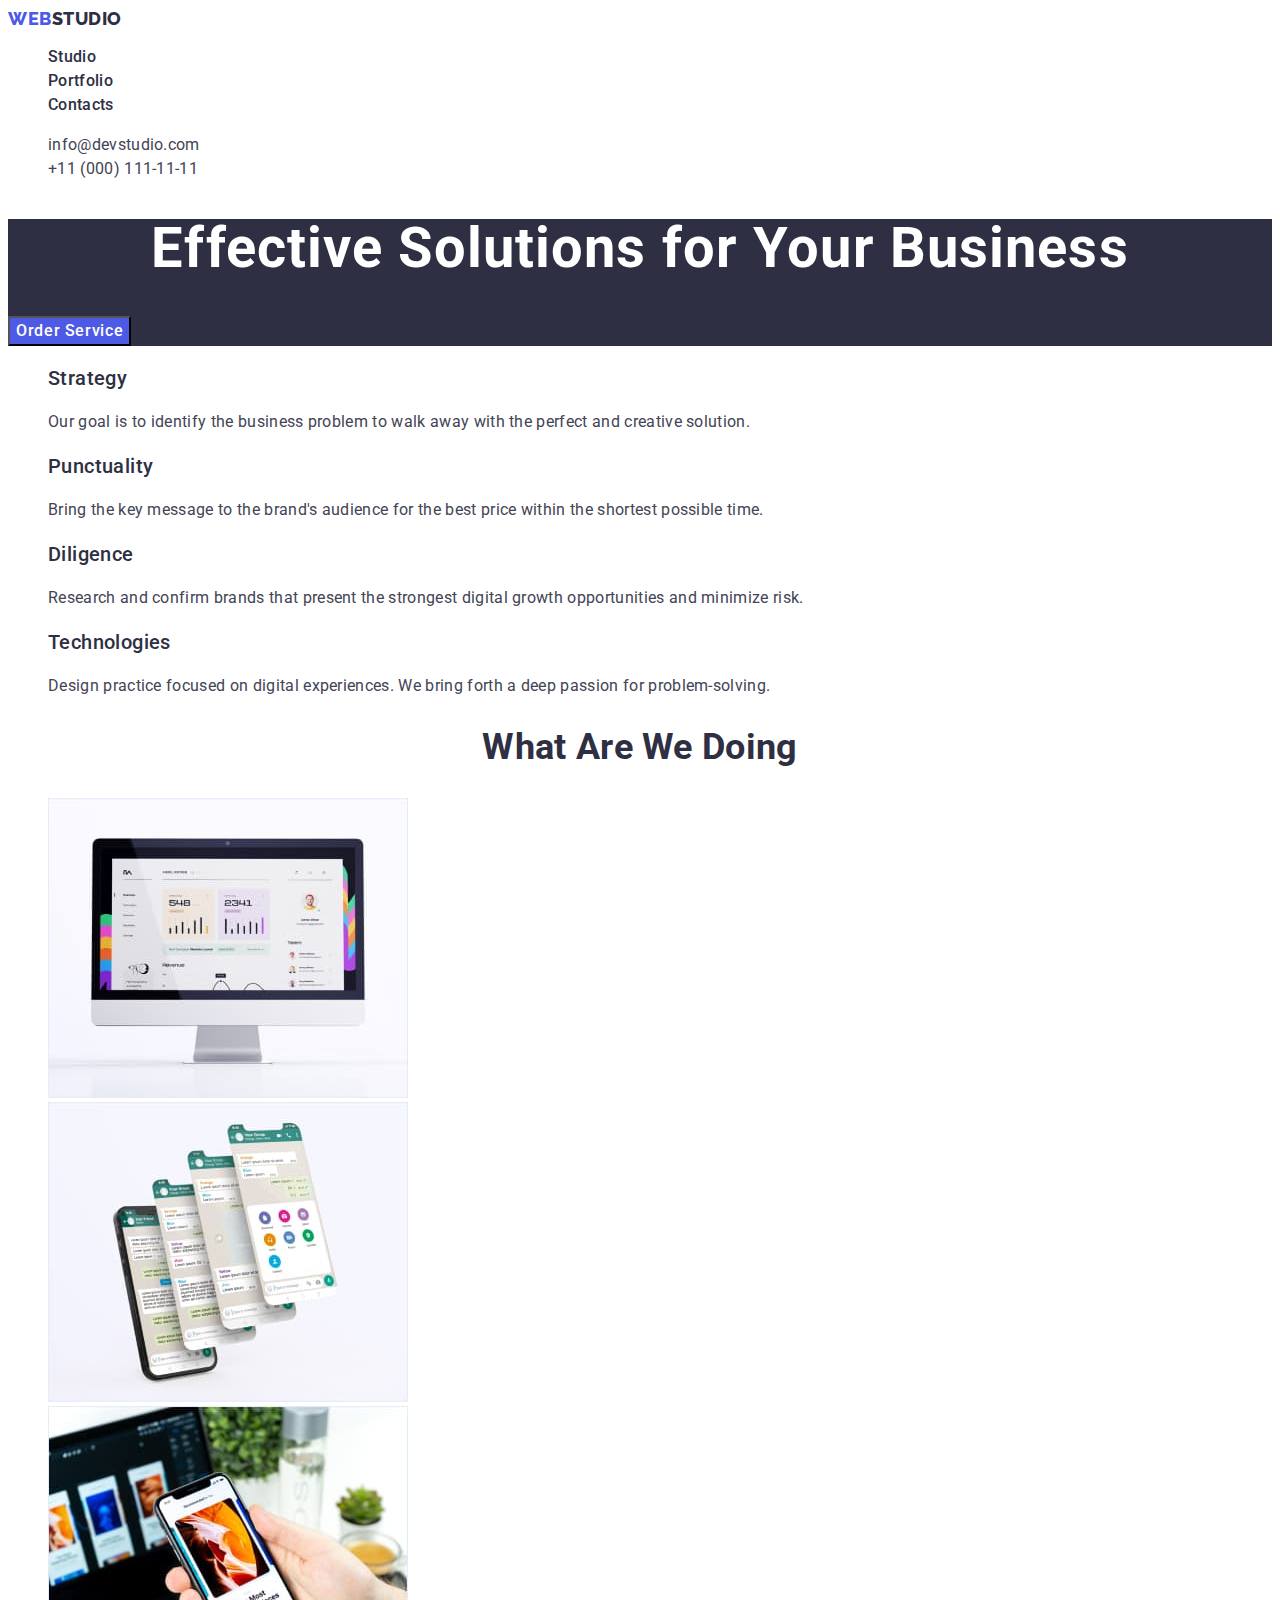
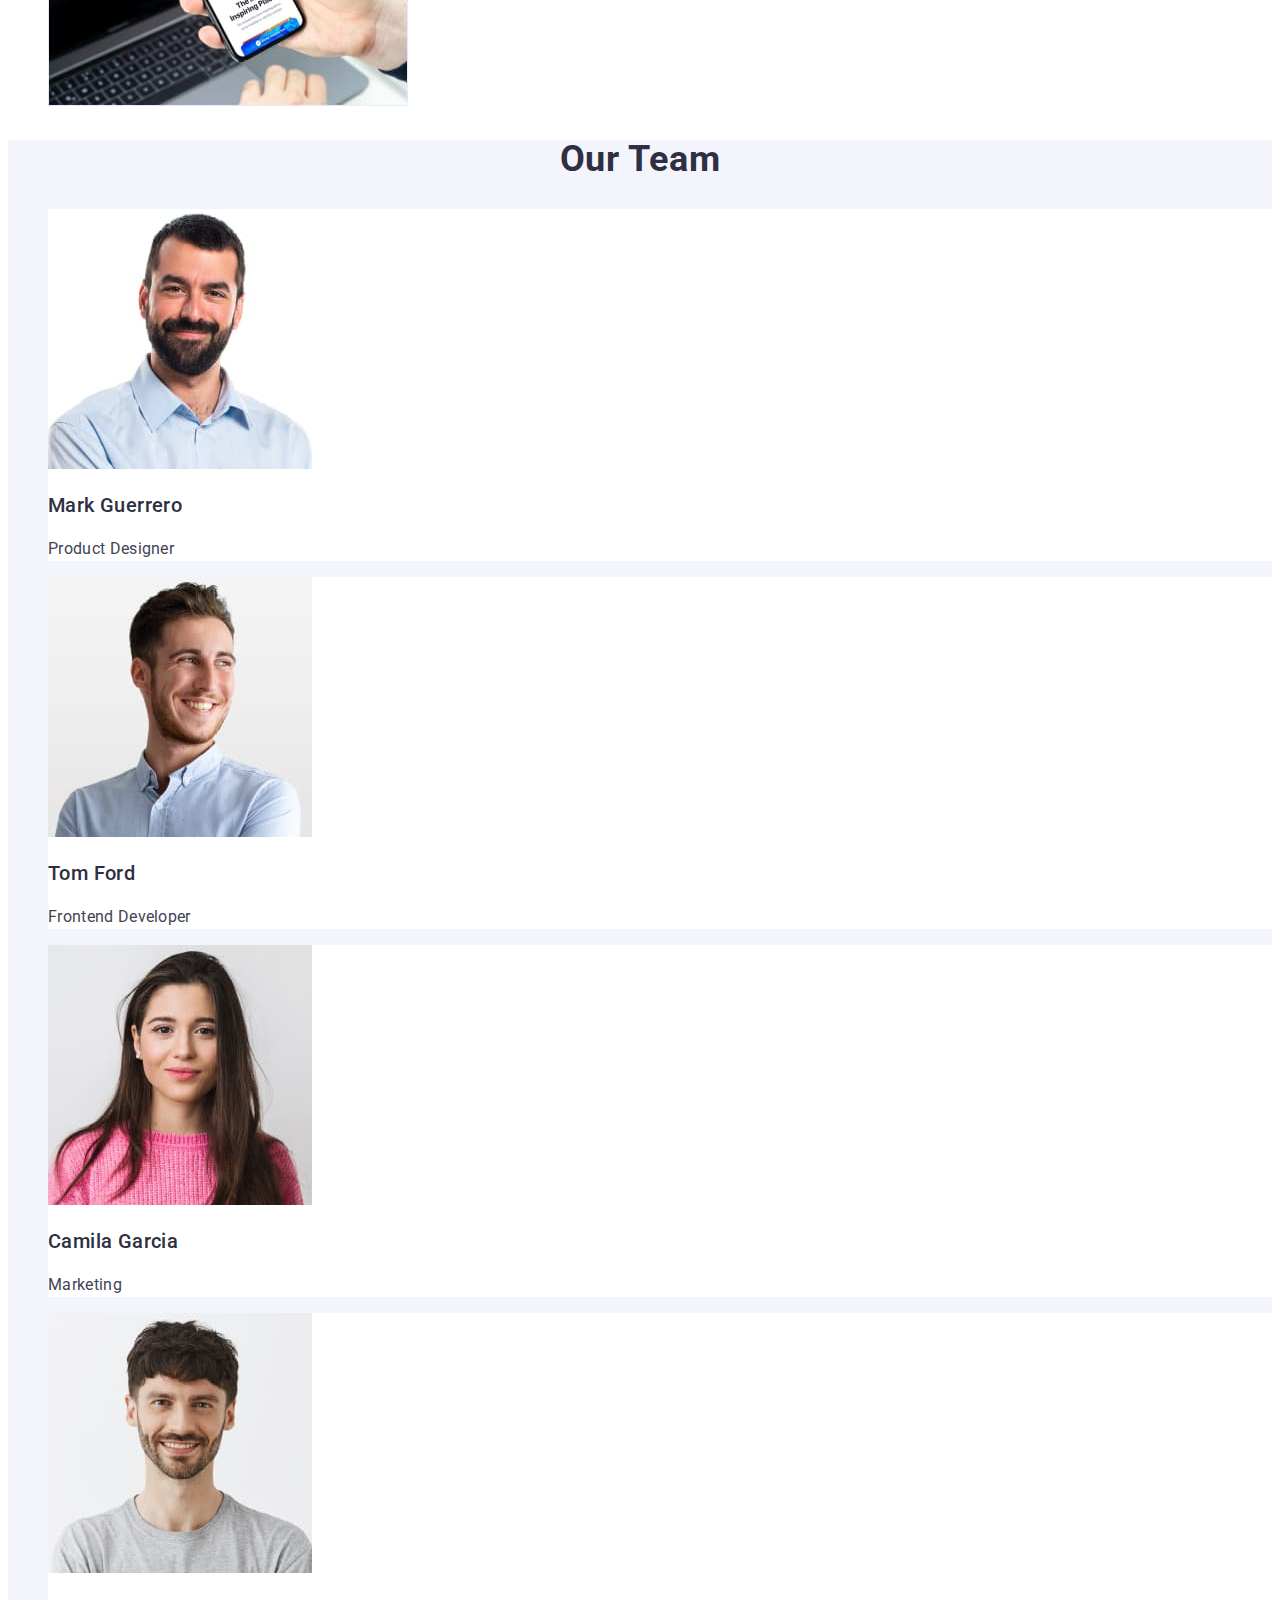
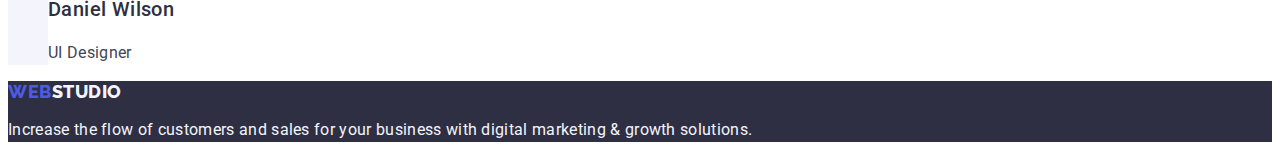
<file: index.html>
<!DOCTYPE html>
<html lang="en">
  <head>
    <meta charset="UTF-8" />
    <meta http-equiv="X-UA-Compatible" content="IE=edge" />
    <meta name="viewport" content="width=device-width, initial-scale=1.0" />
    <title>WebStudio</title>
    <link rel="preconnect" href="https://fonts.googleapis.com" />
    <link rel="preconnect" href="https://fonts.gstatic.com" crossorigin />
    <link
      href="https://fonts.googleapis.com/css2?family=Raleway:wght@800&family=Roboto:wght@400;500;700;900&display=swap"
      rel="stylesheet"
    />
    <link rel="stylesheet" href="./css/styles.css" />
  </head>
  <body>
    <header>
      <nav class="main-nav">
        <a href="./index.html" class="main-logo link">
          Web<span class="second-logo">Studio</span></a
        >
        <ul class="list-nav list">
          <li><a href="./index.html" class="nav-link link">Studio</a></li>
          <li>
            <a href="./portfolio.html" class="nav-link link">Portfolio</a>
          </li>
          <li><a href="" class="nav-link link">Contacts</a></li>
        </ul>
      </nav>
      <address class="header-address">
        <ul class="main-address list">
          <li>
            <a href="mailto:info@devstudio.com" class="address-link link"
              >info@devstudio.com</a
            >
          </li>
          <li>
            <a href="tel:+110001111111" class="address-link link"
              >+11 (000) 111-11-11</a
            >
          </li>
        </ul>
      </address>
    </header>
    <main>
      <section class="hero-section">
        <h1 class="hero-text">Effective Solutions for Your Business</h1>
        <button class="hero-button" type="button">Order Service</button>
      </section>
      <section class="advantages-section">
        <h2 hidden class="advantages-hidden">Our Advantages</h2>
        <ul class="advantages-list list">
          <li>
            <h3 class="advantages-title">Strategy</h3>
            <p class="advantages-text">
              Our goal is to identify the business problem to walk away with the
              perfect and creative solution.
            </p>
          </li>
          <li>
            <h3 class="advantages-title">Punctuality</h3>
            <p class="advantages-text">
              Bring the key message to the brand's audience for the best price
              within the shortest possible time.
            </p>
          </li>
          <li>
            <h3 class="advantages-title">Diligence</h3>
            <p class="advantages-text">
              Research and confirm brands that present the strongest digital
              growth opportunities and minimize risk.
            </p>
          </li>
          <li>
            <h3 class="advantages-title">Technologies</h3>
            <p class="advantages-text">
              Design practice focused on digital experiences. We bring forth a
              deep passion for problem-solving.
            </p>
          </li>
        </ul>
      </section>
      <section>
        <h2 class="presentation-title">What are we doing</h2>
        <ul class="presentation-image list">
          <li>
            <img
              src="./images/Rectangle71.jpg"
              alt="monitor image with graphs"
              width="360"
              height="300"
            />
          </li>
          <li>
            <img
              src="./images/Rectangle72.jpg"
              alt="smartphone with applacatiion tabs"
              width="360"
              height="300"
            />
          </li>
          <li>
            <img
              src="./images/Rectangle73.jpg"
              alt="smartphone in hand and laptop on background"
              width="360"
              height="300"
            />
          </li>
        </ul>
      </section>
      <section class="team-section">
        <h2 class="team-title">Our Team</h2>
        <ul class="team-list list">
          <li class="team-item">
            <img
              src="./images/imgemployee1.jpg"
              alt="employee1"
              width="264"
              height="260"
            />
            <h3 class="team-employee">Mark Guerrero</h3>
            <p class="team-position">Product Designer</p>
          </li>
          <li class="team-item">
            <img
              src="./images/imgemployee2.jpg"
              alt="employee2"
              width="264"
              height="260"
            />
            <h3 class="team-employee">Tom Ford</h3>
            <p class="team-position">Frontend Developer</p>
          </li>
          <li class="team-item">
            <img
              src="./images/imgemployee3.jpg"
              alt="employee3"
              width="264"
              height="260"
            />
            <h3 class="team-employee">Camila Garcia</h3>
            <p class="team-position">Marketing</p>
          </li>
          <li class="team-item">
            <img
              src="./images/imgemployee4.jpg"
              alt="employee4"
              width="264"
              height="260"
            />
            <h3 class="team-employee">Daniel Wilson</h3>
            <p class="team-position">UI Designer</p>
          </li>
        </ul>
      </section>
    </main>
    <footer class="main-footer">
      <a href="./index.html" class="footer-logo link"
        >Web<span class="footer-second link">Studio</span></a
      >
      <p class="footer-text">
        Increase the flow of customers and sales for your business with digital
        marketing & growth solutions.
      </p>
    </footer>
  </body>
</html>
</file>
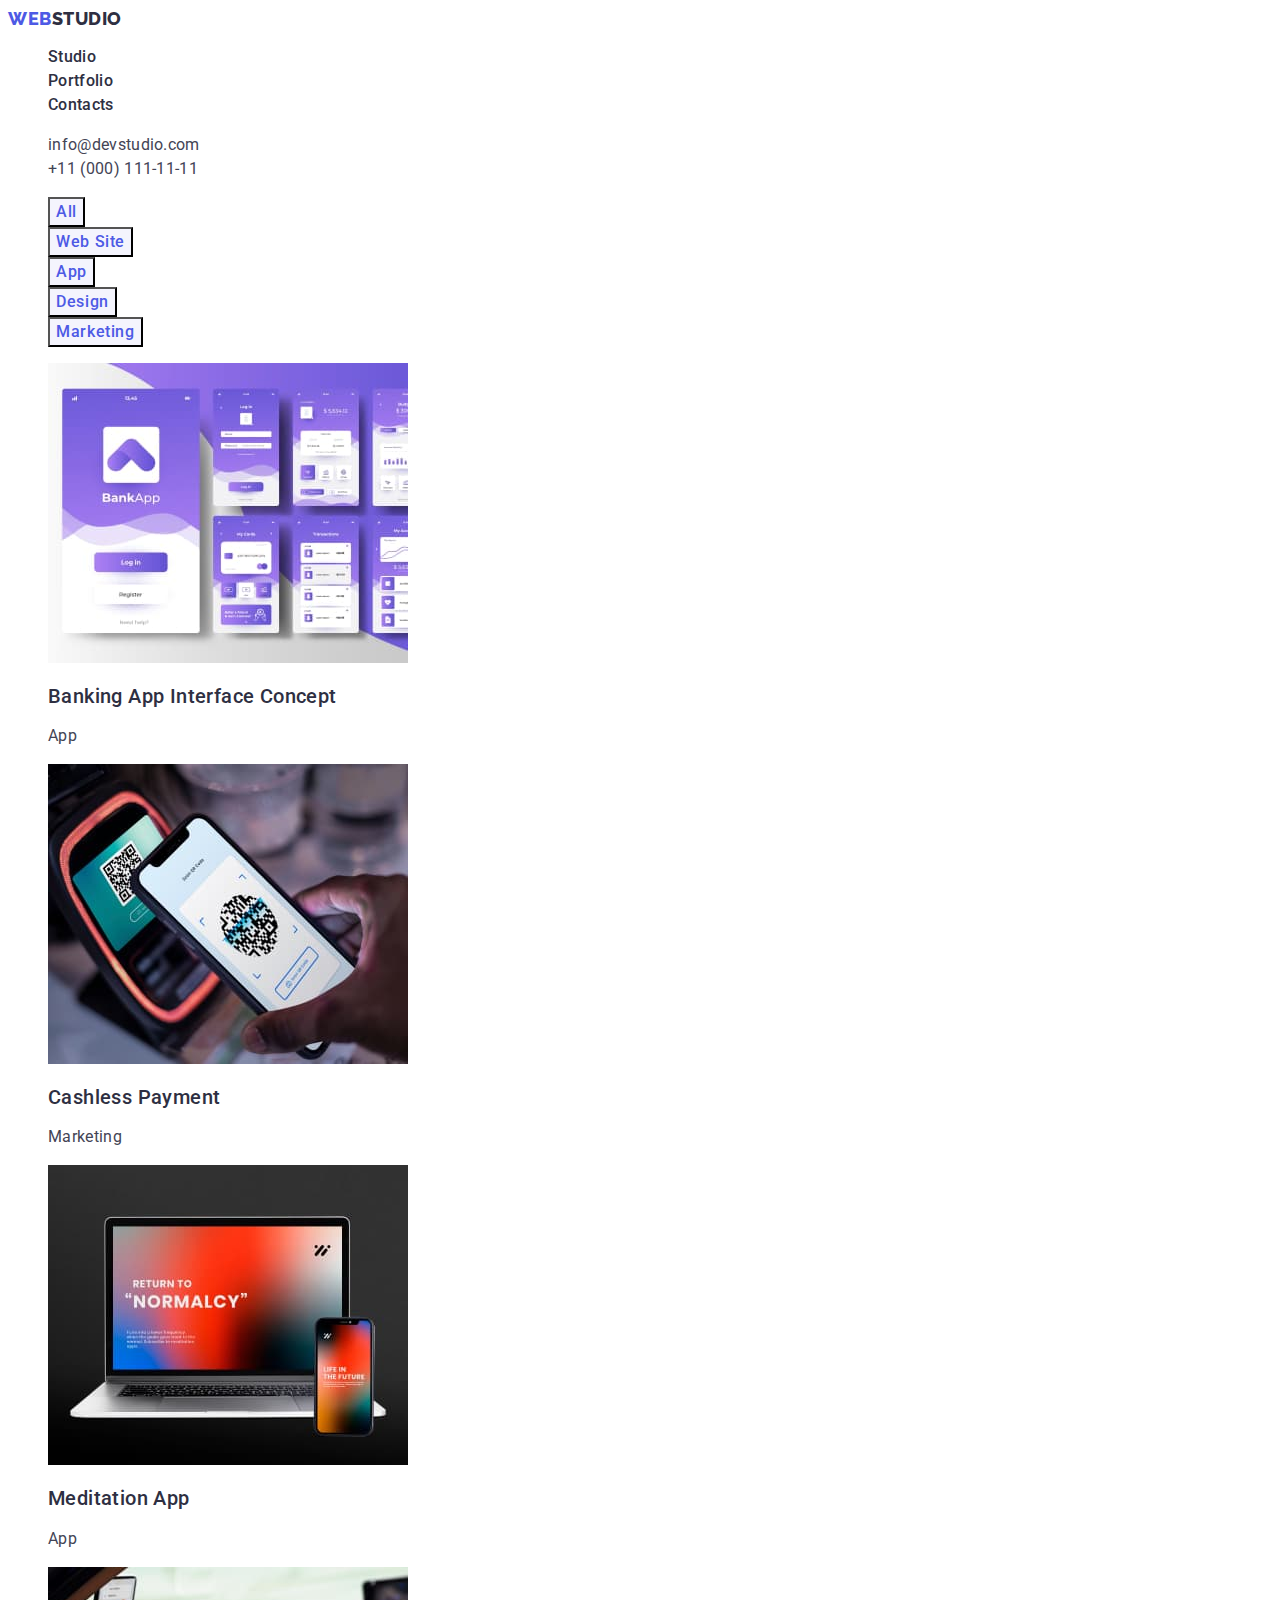
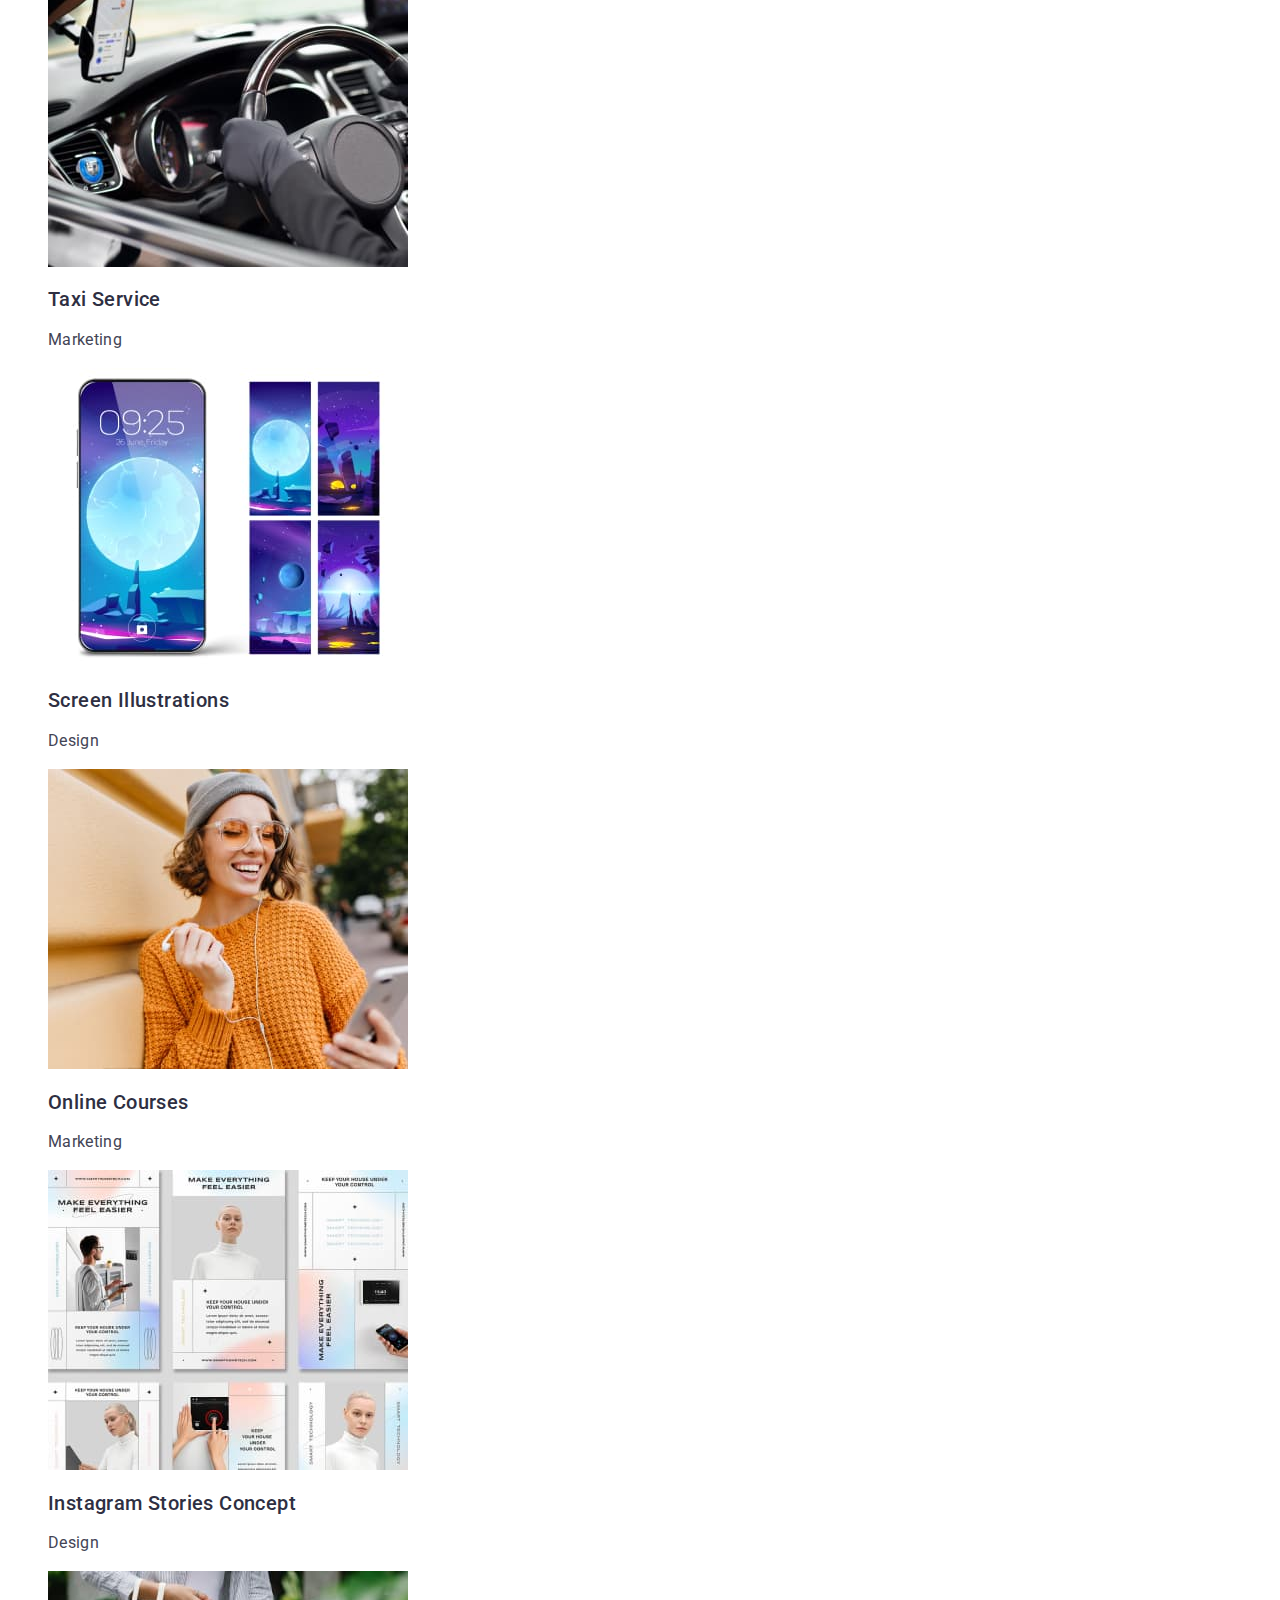
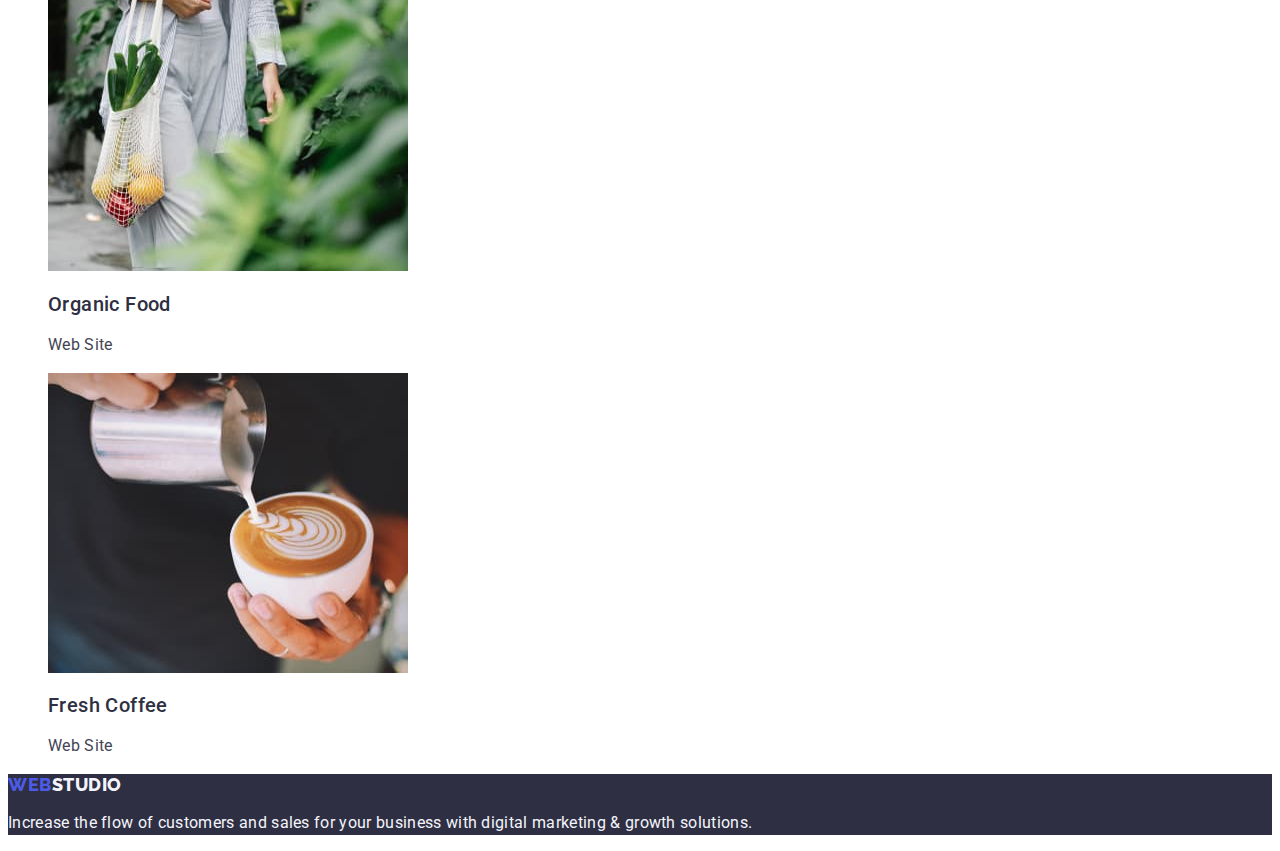
<file: portfolio.html>
<!DOCTYPE html>
<html lang="en">
  <head>
    <meta charset="UTF-8" />
    <meta http-equiv="X-UA-Compatible" content="IE=edge" />
    <meta name="viewport" content="width=device-width, initial-scale=1.0" />
    <title>Portfolio</title>
    <link rel="preconnect" href="https://fonts.googleapis.com" />
    <link rel="preconnect" href="https://fonts.gstatic.com" crossorigin />
    <link
      href="https://fonts.googleapis.com/css2?family=Raleway:wght@800&family=Roboto:wght@400;500;700;900&display=swap"
      rel="stylesheet"
    />
    <link rel="stylesheet" href="./css/styles.css" />
  </head>
  <body>
    <header>
      <nav class="main-nav list">
        <a href="./index.html" class="main-logo link">
          Web<span class="second-logo link">Studio</span></a
        >
        <ul class="list-nav list">
          <li><a href="./index.html" class="nav-link link">Studio</a></li>
          <li>
            <a href="./portfolio.html" class="nav-link link">Portfolio</a>
          </li>
          <li><a href="" class="nav-link link">Contacts</a></li>
        </ul>
      </nav>
      <address class="header-address">
        <ul class="main-address list">
          <li>
            <a href="mailto:info@devstudio.com" class="address-link link"
              >info@devstudio.com</a
            >
          </li>
          <li>
            <a href="tel:+110001111111" class="address-link link"
              >+11 (000) 111-11-11</a
            >
          </li>
        </ul>
      </address>
    </header>
    <main>
      <section>
        <h1 hidden>Portfolio examples</h1>
        <ul class="portfolio-list list">
          <li>
            <button class="portfolio-button" type="button">All</button>
          </li>
          <li>
            <button class="portfolio-button" type="button">Web Site</button>
          </li>
          <li>
            <button class="portfolio-button" type="button">App</button>
          </li>
          <li>
            <button class="portfolio-button" type="button">Design</button>
          </li>
          <li>
            <button class="portfolio-button" type="button">Marketing</button>
          </li>
        </ul>
        <ul class="portfolio-list list">
          <li>
            <a href="#" class="portfolio-link link">
              <img
                src="./images/example1.jpg"
                alt="website pages"
                width="360"
                height="300"
              />
              <h2 class="portfolio-title">Banking App Interface Concept</h2>
              <p class="portfolio-text">App</p>
            </a>
          </li>
          <li>
            <a href="#" class="portfolio-link link">
              <img
                src="./images/example2.jpg"
                alt="QR-code scan"
                width="360"
                height="300"
              />
              <h2 class="portfolio-title">Cashless Payment</h2>
              <p class="portfolio-text">Marketing</p>
            </a>
          </li>
          <li>
            <a href="#" class="portfolio-link link">
              <img
                src="./images/example3.jpg"
                alt="laptop conection with smartphone"
                width="360"
                height="300"
              />
              <h2 class="portfolio-title">Meditation App</h2>
              <p class="portfolio-text">App</p>
            </a>
          </li>
          <li>
            <a href="#" class="portfolio-link link">
              <img
                src="./images/example4.jpg"
                alt="example of using app in car"
                width="360"
                height="300"
              />
              <h2 class="portfolio-title">Taxi Service</h2>
              <p class="portfolio-text">Marketing</p>
            </a>
          </li>
          <li>
            <a href="#" class="portfolio-link link">
              <img
                src="./images/example5.jpg"
                alt="different wallpapers for the phone"
                width="360"
                height="300"
              />
              <h2 class="portfolio-title">Screen Illustrations</h2>
              <p class="portfolio-text">Design</p>
            </a>
          </li>
          <li>
            <a href="#" class="portfolio-link link">
              <img
                src="./images/example6.jpg"
                alt="satisfied girl looks at the phone"
                width="360"
                height="300"
              />
              <h2 class="portfolio-title">Online Courses</h2>
              <p class="portfolio-text">Marketing</p>
            </a>
          </li>
          <li>
            <a href="#" class="portfolio-link link">
              <img
                src="./images/example7.jpg"
                alt="different examples of design"
                width="360"
                height="300"
              />
              <h2 class="portfolio-title">Instagram Stories Concept</h2>
              <p class="portfolio-text">Design</p>
            </a>
          </li>
          <li>
            <a href="#" class="portfolio-link link">
              <img
                src="./images/example8.jpg"
                alt="fruits and vegetables in a bag"
                width="360"
                height="300"
              />
              <h2 class="portfolio-title">Organic Food</h2>
              <p class="portfolio-text">Web Site</p>
            </a>
          </li>
          <li>
            <a href="#" class="portfolio-link link">
              <img
                src="./images/example9.jpg"
                alt="the barista makes coffee"
                width="360"
                height="300"
              />
              <h2 class="portfolio-title">Fresh Coffee</h2>
              <p class="portfolio-text">Web Site</p>
            </a>
          </li>
        </ul>
      </section>
    </main>
    <footer class="main-footer">
      <a href="./index.html" class="footer-logo link"
        >Web<span class="footer-second link">Studio</span></a
      >
      <p class="footer-text">
        Increase the flow of customers and sales for your business with digital
        marketing & growth solutions.
      </p>
    </footer>
  </body>
</html>
</file>
<file: css/styles.css>
/* logo color #4D5AE5 + #2E2F42 */
/* main colors #2E2F42 + #434455 */
/* white #FFFFFF */
/* accent color #404BBF */
/* footer colors #4D5AE5 + #F4F4FD */

:root {
  --primary-text-color: #434455;
  --title-text-color: #2e2f42;
  --main-logo-color: #4d5ae5;
  --footer-logo-color: #f4f4fd;
  --main-wtite-color: #ffffff;
  --button-accent-color: #404bbf;
  --button-back-color: #f4f4fd;
}

body {
  font-family: Roboto, sans-serif;
  letter-spacing: 0.02em;
  color: var(--primary-text-color);
  background-color: var(--main-wtite-color);
}
.link {
  text-decoration: none;
}
.list {
  list-style-type: none;
}
/* main page */
/* header */

.main-logo {
  font-family: Raleway, sans-serif;
  font-weight: 800;
  font-size: 18px;
  line-height: 1.17;

  letter-spacing: 0.03em;
  text-transform: uppercase;
  color: var(--main-logo-color);
}
.main-logo:hover,
.main-logo:focus {
  color: var(--button-accent-color);
}

.second-logo {
  color: var(--title-text-color);
}

.list-nav {
  font-weight: 500;
  font-size: 16px;
  line-height: 1.5;
  letter-spacing: 0.02em;
  list-style-type: none;
}

.nav-link {
  color: var(--title-text-color);
}
.nav-link:hover,
.nav-link:focus {
  color: var(--button-accent-color);
}

.header-address {
  font-style: normal;
}

.main-address {
  font-weight: 400;
  font-size: 16px;
  line-height: 1.5;
}

.address-link {
  color: var(--primary-text-color);
}
.address-link:hover,
.address-link:focus {
  color: var(--button-accent-color);
}

/* main */
/* hero */

.hero-section {
  background-color: var(--title-text-color);
}

.hero-text {
  font-weight: 700;
  font-size: 56px;
  line-height: 1.07;
  letter-spacing: 0.02em;

  text-align: center;
  color: var(--main-wtite-color);
}

.hero-button {
  font-weight: 500;
  font-size: 16px;
  line-height: 1.5;
  font-family: inherit;

  letter-spacing: 0.04em;
  color: var(--main-wtite-color);
  background-color: var(--main-logo-color);
  cursor: pointer;
}
.hero-button:hover,
.hero-button:focus {
  background-color: var(--button-accent-color);
}

/* advantages */

.advantages-title {
  font-weight: 500;
  font-size: 20px;
  line-height: 1.2;

  letter-spacing: 0.02em;
  color: var(--title-text-color);
}

.advantages-text {
  font-size: 16px;
  line-height: 1.5;
}

/* what are we doing */

.presentation-title {
  font-weight: 700;
  font-size: 36px;
  line-height: 1.11;

  text-align: center;
  text-transform: capitalize;
  color: var(--title-text-color);
}

.presentation-image {
  list-style-type: none;
}

/* our team */

.team-section {
  background-color: var(--footer-logo-color);
}

.team-item {
  background-color: var(--main-wtite-color);
}

.team-title {
  font-weight: 700;
  font-size: 36px;
  line-height: 1.11;

  text-align: center;
  text-transform: capitalize;
  letter-spacing: 0.02em;
  color: var(--title-text-color);
}

.team-employee {
  font-weight: 500;
  font-size: 20px;
  line-height: 1.2;

  letter-spacing: 0.02em;
  color: var(--title-text-color);
}

.team-position {
  font-size: 16px;
  line-height: 1.5;
}
/* footer */

.main-footer {
  background-color: var(--title-text-color);
}

.footer-logo {
  font-family: Raleway, sans-serif;
  font-weight: 800;
  font-size: 18px;
  line-height: 1.17;
  text-decoration: none;

  letter-spacing: 0.03em;
  text-transform: uppercase;
  color: var(--main-logo-color);
}
.footer-logo:hover,
.footer-logo:focus {
  color: var(--button-accent-color);
}

.footer-second {
  color: var(--footer-logo-color);
}

.footer-text {
  font-size: 16px;
  line-height: 1.5;

  color: var(--footer-logo-color);
}

.portfolio-button {
  font-weight: 500;
  font-size: 16px;
  line-height: 1.5;
  font-family: inherit;

  letter-spacing: 0.04em;
  color: var(--main-logo-color);
  background-color: var(--button-back-color);
  cursor: pointer;
}
.portfolio-button:hover,
.portfolio-button:focus {
  color: var(--main-wtite-color);
  background-color: var(--button-accent-color);
}

.portfolio-title {
  font-weight: 500;
  font-size: 20px;
  line-height: 1.2;

  letter-spacing: 0.02em;
  color: var(--title-text-color);
}

.portfolio-text {
  font-size: 16px;
  line-height: 1.5;

  color: var(--primary-text-color);
}
</file>
